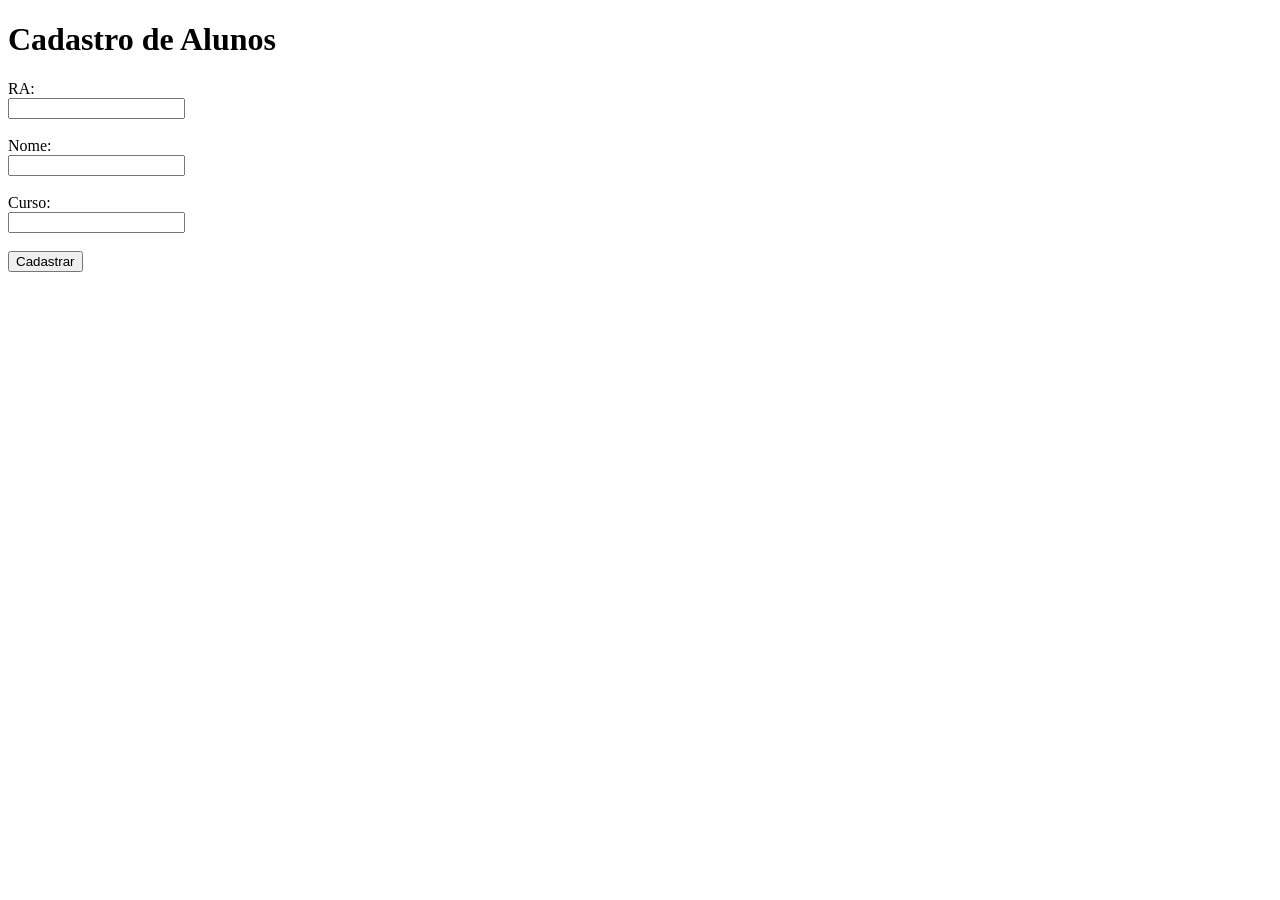
<file: 2024/PHP/index.html>
<!DOCTYPE html>
<html lang="en">
<head>
    <meta charset="UTF-8">
    <meta name="viewport" content="width=device-width, initial-scale=1.0">
    <title>Cadastro</title>
</head>
<body>
    <h1>Cadastro de Alunos</h1>
    <form action="cadastro.php" method="post">
        RA: <br>
        <input type="text" name="ra" id="">

        <br><br>

        Nome: <br>
        <input type="text" name="nome" id="">

        <br><br>
        
        Curso: <br>
        <input type="text" name="curso" id="">

        <br><br>
    
        <input type="submit" value="Cadastrar">
    </form>
</body>
</html>
</file>
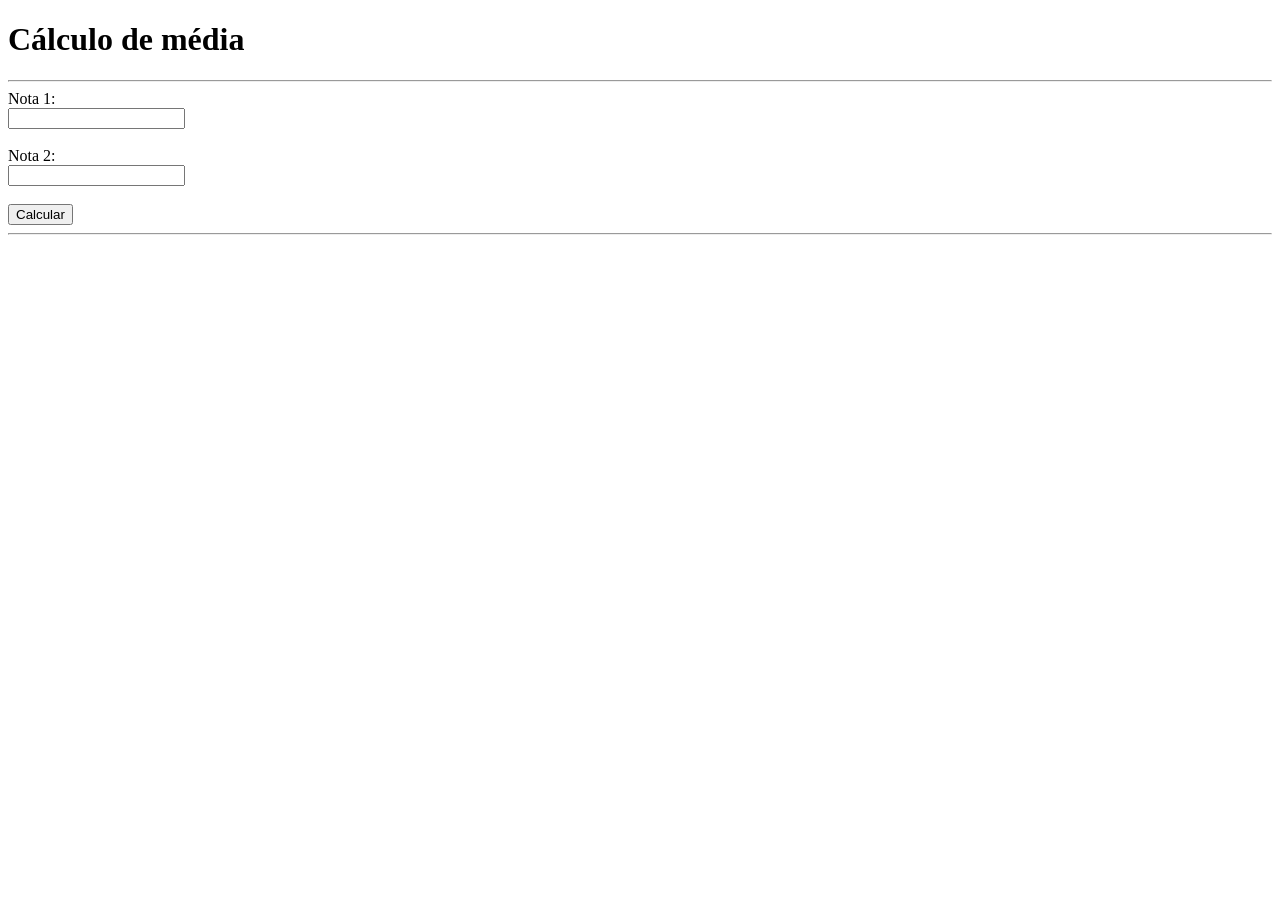
<file: 2024/PHP/ex002/index.html>
<!DOCTYPE html>
<html lang="en">
<head>
    <meta charset="UTF-8">
    <meta name="viewport" content="width=device-width, initial-scale=1.0">
    <title>Média</title>
</head>
<body>
    <h1>Cálculo de média</h1>
    <hr>
    <form action="calcularMedia.php" method="get">
        Nota 1: <br>
        <input type="text" name="nota1" id="nota1" required>

        <br><br>

        Nota 2: <br>
        <input type="text" name="nota2" id="nota2" required>
        <br><br>

        <input type="submit" value="Calcular">
        <hr>
    </form>
</body>
</html>
</file>
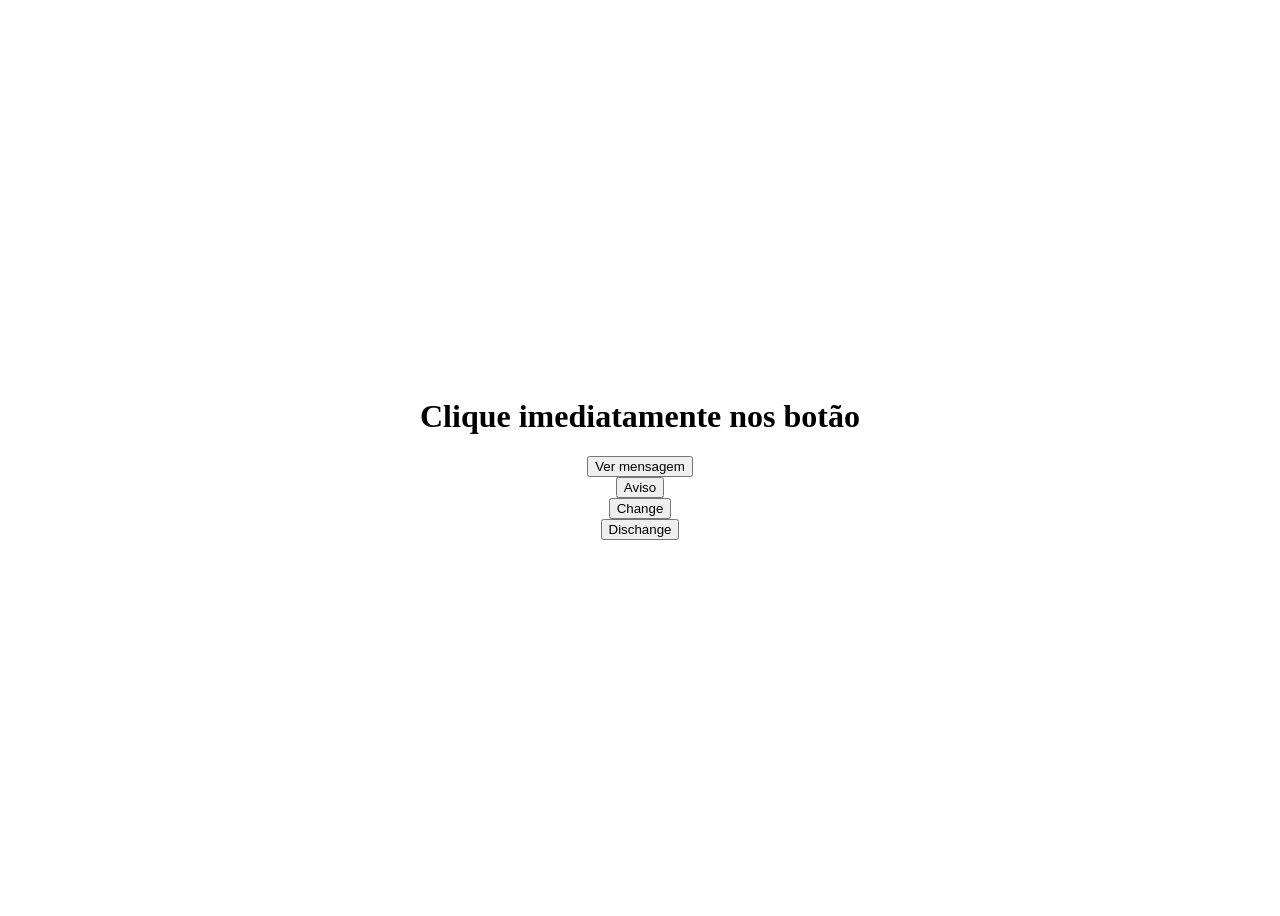
<file: ex001.html>
<!DOCTYPE html>
<html lang="en">
<head>
    <meta charset="UTF-8">
    <meta http-equiv="X-UA-Compatible" content="IE=edge">
    <meta name="viewport" content="width=device-width, initial-scale=1.0">
    <title>Java Script</title>
    <script src="script001.js"></script>
    <script>
        function msg(){
        alert("Não confie em botões alheios!");
    }
    </script> 
    <script>
       function msg2(){
        alert("Simplesmente um aviso");
       }
       
       
    </script>
    
</head>
<body>
    <div class="container" style="display: flex; align-items: center; justify-content: center; flex-direction: column; height: 100vh;">
        <h1 id="title">Clique imediatamente nos botão</h1>
        <input type="button" value="Ver mensagem" onclick="msg();">
        <input type="button" value="Aviso" onclick="msg2();">
        <input type="button" value="Change" onclick="change();">
        <input type="button" value="Dischange" onclick="dischange();">
    </div>
</body>


</html>
</file>
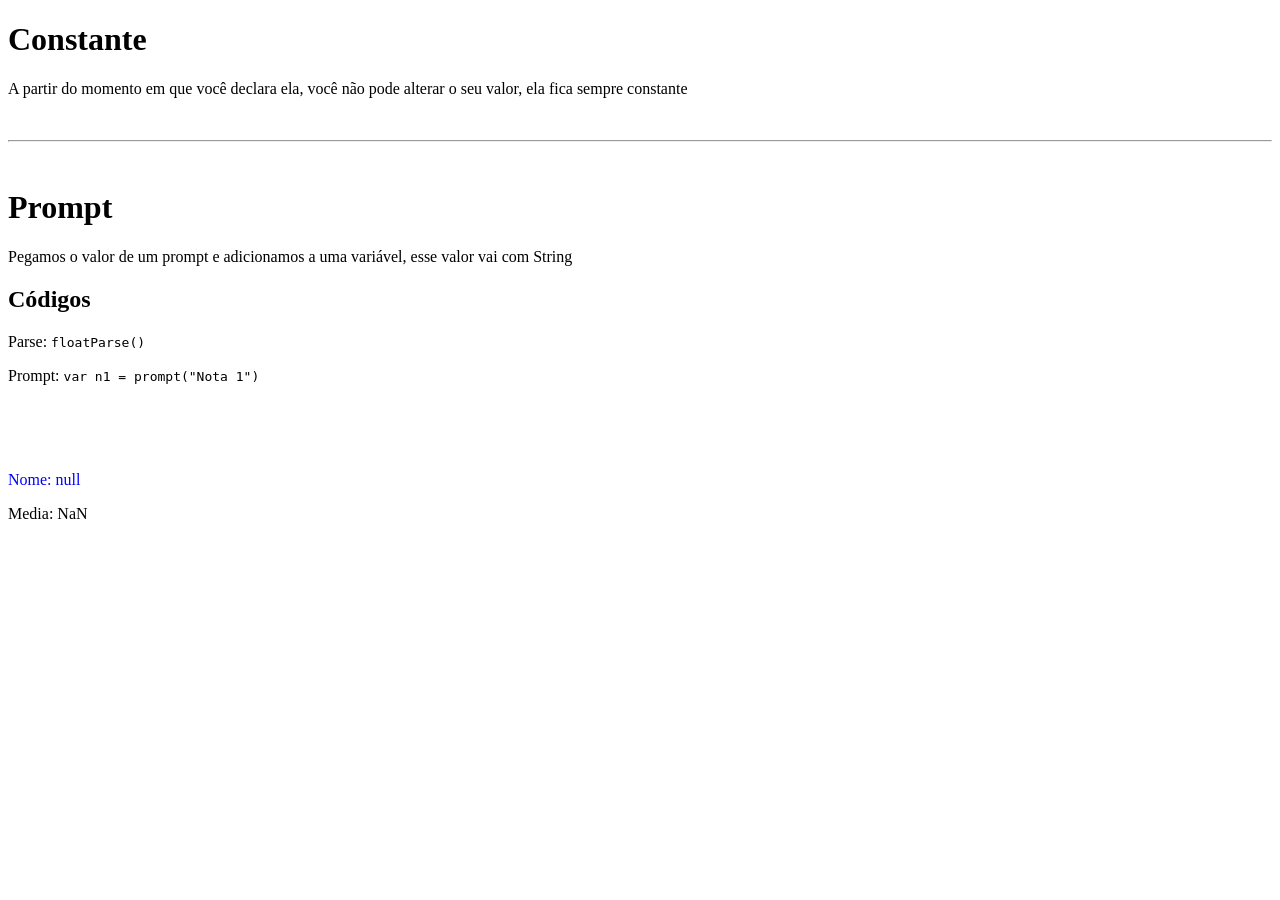
<file: ex002.html>
<!DOCTYPE html>
<html lang="en">
<head>
    <meta charset="UTF-8">
    <meta http-equiv="X-UA-Compatible" content="IE=edge">
    <meta name="viewport" content="width=device-width, initial-scale=1.0">
    <title>Constante</title>
    <script src="script002.js"></script>
    <style>
        #cor{
            color: blue;
        }
    </style>
</head>
<body>
    <h1>Constante</h1>
    <p>A partir do momento em que você declara ela, você não pode alterar o seu valor, ela fica sempre constante</p>
    
    <br><hr><br>

    <h1>Prompt</h1>
    <p>Pegamos o valor de um prompt e adicionamos a uma variável, esse valor vai com String</p>
    
    <h2>Códigos</h2>
    <p>Parse: <code>floatParse()</code></p>
    <p>Prompt: <code>var n1 = prompt("Nota 1")</code></p>
    
    <br><br><br>
    <script>calcularMedia()</script>
</body>
</html>
</file>
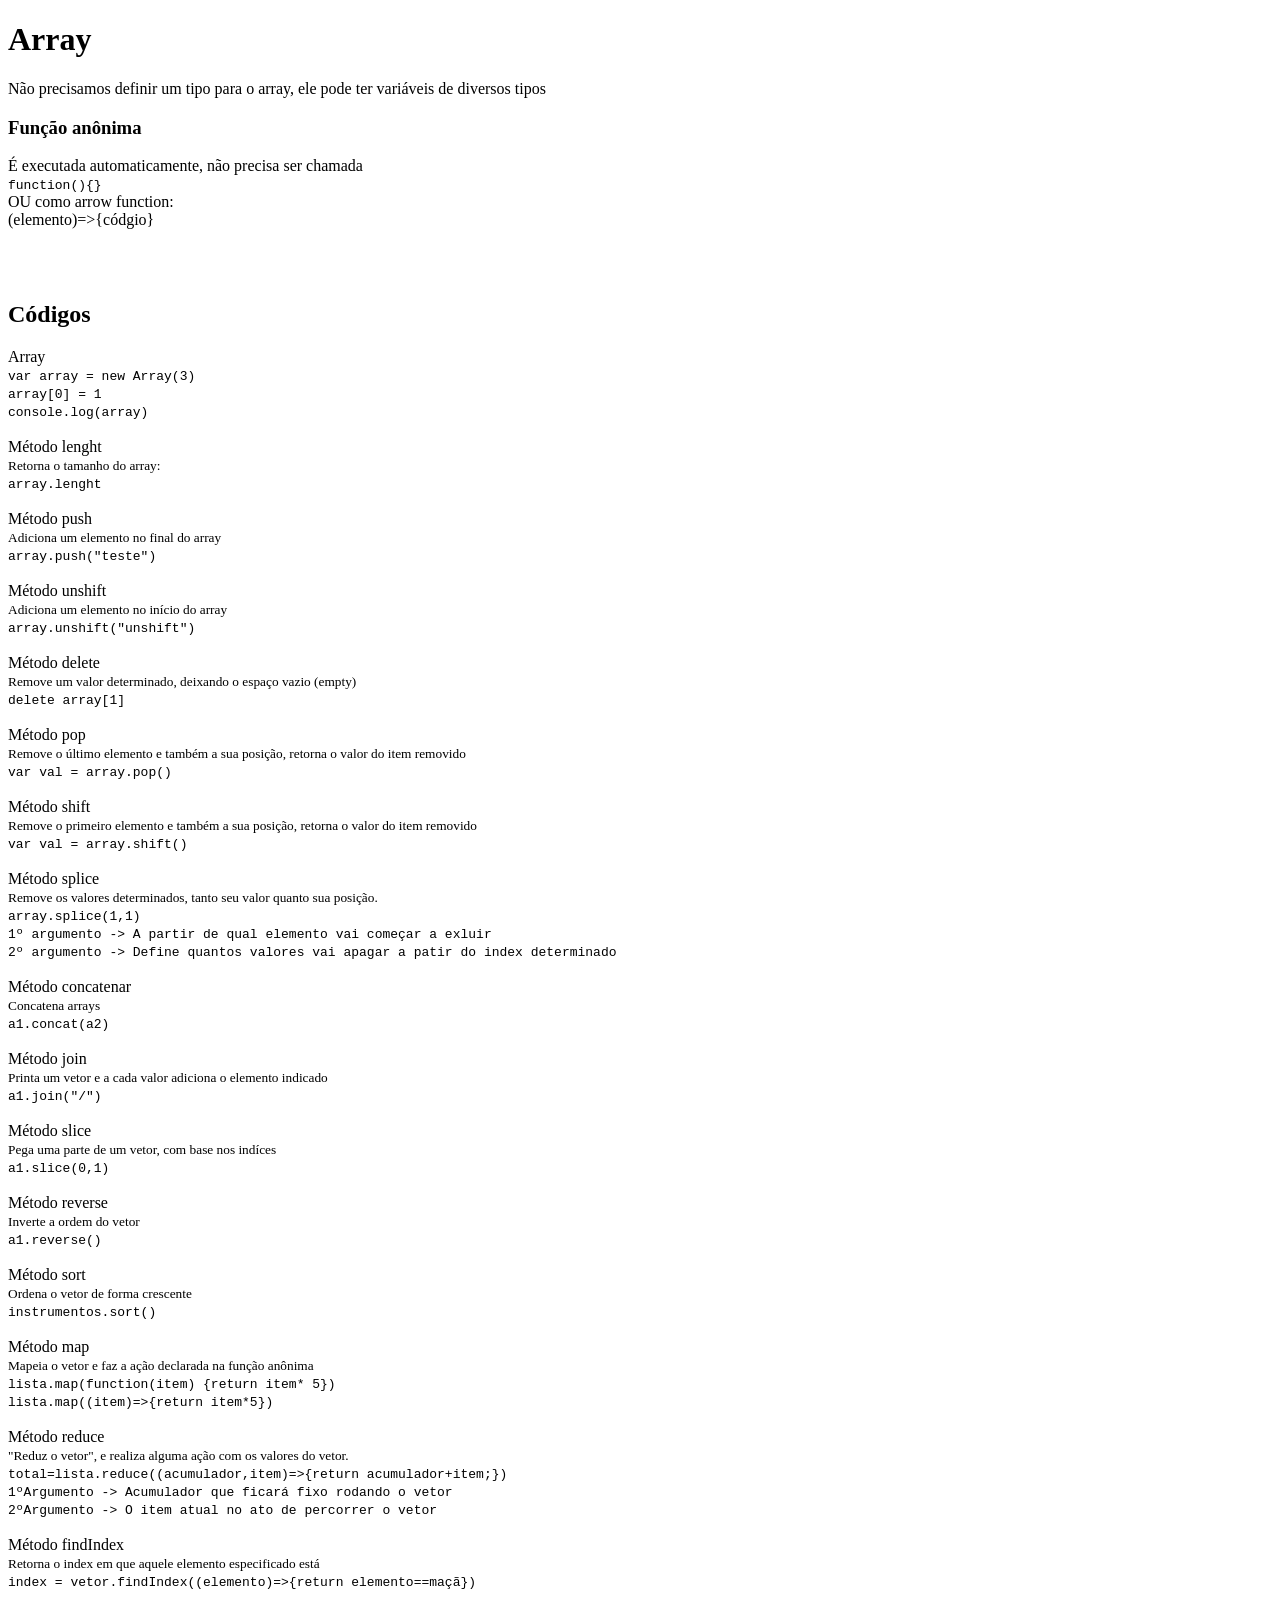
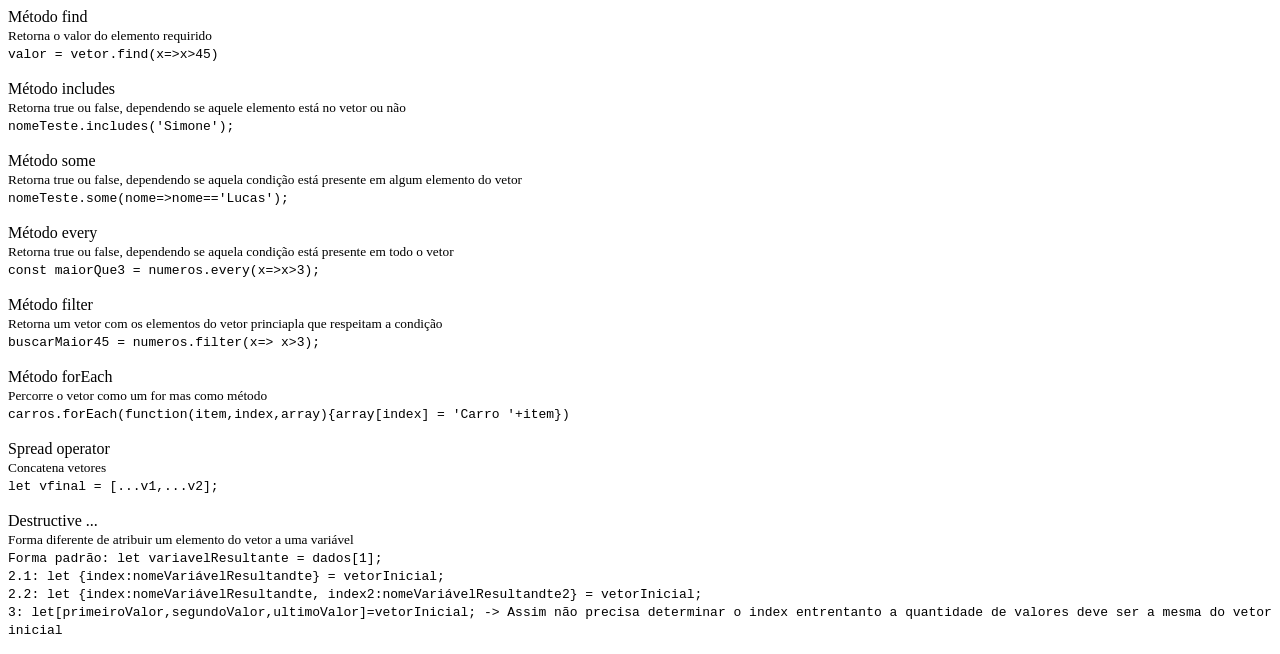
<file: ex003.html>
<!DOCTYPE html>
<html lang="en">
<head>
    <meta charset="UTF-8">
    <meta http-equiv="X-UA-Compatible" content="IE=edge">
    <meta name="viewport" content="width=device-width, initial-scale=1.0">
    <title>Array</title>
    <script src="script003.js"></script>
</head>
<body>
    <h1>Array</h1>
    <p>Não precisamos definir um tipo para o array, ele pode ter variáveis de diversos tipos</p>
    <h3>Função anônima</h3>
    <p>É executada automaticamente, não precisa ser chamada <br> <code>function(){}</code> <br> OU como arrow function: <br>(elemento)=>{códgio}</p>
    <br><br>

    <h2>Códigos</h2>
    <p>Array<br><code>var array = new Array(3)<br>array[0] = 1<br>console.log(array)</code><br><br>Método lenght<br> <small>Retorna o tamanho do array:</small> <br><code>array.lenght</code><br> <br>Método push <br> <small>Adiciona um elemento no final do array</small><br><code>array.push("teste")<br></code><br>Método unshift <br> <small>Adiciona um elemento no início do array</small><br><code>array.unshift("unshift")</code><br><br>Método delete <br><small>Remove um valor determinado, deixando o espaço vazio (empty) <br></small><code>delete array[1]</code><br><br>Método pop<br><small>Remove o último elemento e também a sua posição, retorna o valor do item removido <br></small><code>var val = array.pop()</code><br><br>Método shift<br><small>Remove o primeiro elemento e também a sua posição, retorna o valor do item removido <br></small><code>var val = array.shift()</code><br><br>Método splice<br><small>Remove os valores determinados, tanto seu valor quanto sua posição.<br></small><code>array.splice(1,1) <br>1º argumento -> A partir de qual elemento vai começar a exluir <br> 2º argumento -> Define quantos valores vai apagar a patir do index determinado</code><br><br>Método concatenar <br><small>Concatena arrays</small><br><code>a1.concat(a2)</code><br><br>Método join <br><small>Printa um vetor e a cada valor adiciona o elemento indicado</small><br><code>a1.join("/")</code><br><br>Método slice <br><small>Pega uma parte de um vetor, com base nos indíces</small><br><code>a1.slice(0,1)</code><br><br>Método reverse <br><small>Inverte a ordem do vetor</small><br><code>a1.reverse()</code><br><br>Método sort <br><small>Ordena o vetor de forma crescente</small><br><code>instrumentos.sort()</code><br><br>Método map<br><small>Mapeia o vetor e faz a ação declarada na função anônima</small><br><code>lista.map(function(item) {return item* 5})</code><br><code>lista.map((item)=>{return item*5})</code><br><br>Método reduce<br><small>"Reduz o vetor", e realiza alguma ação com os valores do vetor.</small><br><code>total=lista.reduce((acumulador,item)=>{return acumulador+item;}) <br> 1ºArgumento -> Acumulador que ficará fixo rodando o vetor <br> 2ºArgumento -> O item atual no ato de percorrer o vetor</code><br><br>Método findIndex<br><small>Retorna o index em que aquele elemento especificado está</small><br><code>index = vetor.findIndex((elemento)=>{return elemento==maçã})</code><br><br>Método find<br><small>Retorna o valor do elemento requirido</small><br><code>valor = vetor.find(x=>x>45)</code><br><br>Método includes<br><small>Retorna true ou false, dependendo se aquele elemento está no vetor ou não</small><br><code>nomeTeste.includes('Simone');</code><br><br>Método some<br><small>Retorna true ou false, dependendo se aquela condição está presente em algum elemento do vetor</small><br><code>nomeTeste.some(nome=>nome=='Lucas');</code><br><br>Método every<br><small>Retorna true ou false, dependendo se aquela condição está presente em todo o vetor</small><br><code>const maiorQue3 = numeros.every(x=>x>3);</code><br><br>Método filter<br><small>Retorna um vetor com os elementos do vetor princiapla que respeitam a condição</small><br><code>buscarMaior45 = numeros.filter(x=> x>3);</code><br><br>Método forEach<br><small>Percorre o vetor como um for mas como método</small><br><code>carros.forEach(function(item,index,array){array[index] = 'Carro '+item})</code><br><br>Spread operator<br><small>Concatena vetores</small><br><code>let vfinal = [...v1,...v2];</code><br><br>Destructive ...<br><small>Forma diferente de atribuir um elemento do vetor a uma variável</small><br><code>Forma padrão: let variavelResultante = dados[1]; <br> 2.1: let {index:nomeVariávelResultandte} = vetorInicial; <br>2.2: let {index:nomeVariávelResultandte, index2:nomeVariávelResultandte2} = vetorInicial; <br>3: let[primeiroValor,segundoValor,ultimoValor]=vetorInicial; -> Assim não precisa determinar o index entrentanto a quantidade de valores deve ser a mesma do vetor inicial</code></p>
</body>
</html>
</file>
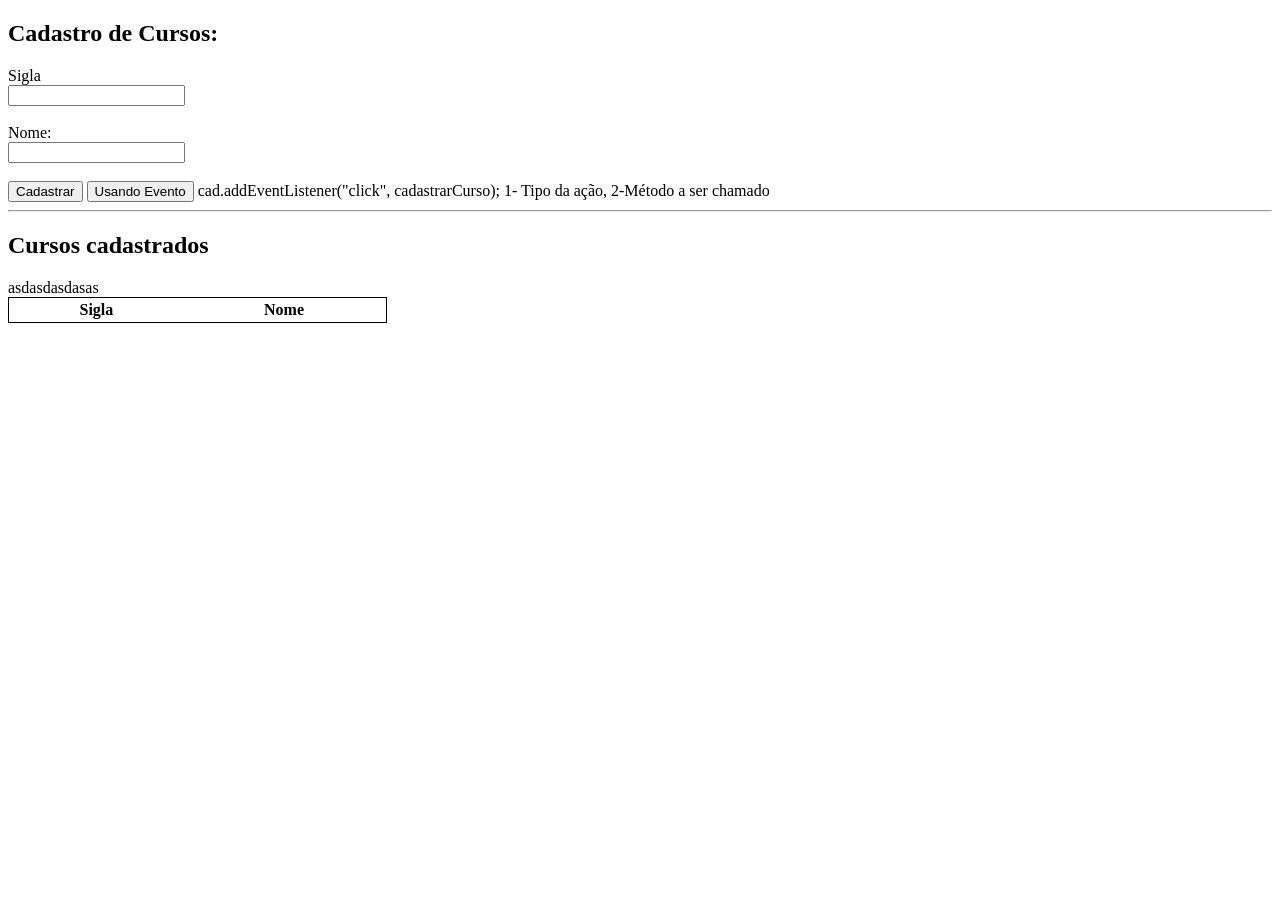
<file: ex005.html>
<!DOCTYPE html>
<html lang="en">
<head>
    <meta charset="UTF-8">
    <meta http-equiv="X-UA-Compatible" content="IE=edge">
    <meta name="viewport" content="width=device-width, initial-scale=1.0">
    <title>Objetos - Structure</title>
    <script src="script005.js"></script>
    <style>
        td{
            border: 1px solid black;
            width: 50%;
        }
    </style>
</head>
<body>
    <h2>Cadastro de Cursos: </h2>

    <form action="">
        Sigla <br>
        <input type="text" id="sigla">
        <br><br>
        Nome: <br>
        <input type="text" id="nome">
        <br><br>

        <input type="button" value="Cadastrar" onclick="cadastrarCurso();">
        <input type="button" value="Usando Evento" id="cadastrar"> <span>cad.addEventListener("click", cadastrarCurso); 1- Tipo da ação, 2-Método a ser chamado</span>
    </form>

    <hr>

    <h2>Cursos cadastrados</h2>
    <table id="tabelaCurso" style="border: 1px solid black; width: 30%;">
        <tr>
            <th>Sigla</th>
            <th>Nome</th>
        </tr>

    asdasdasdasas
    
    <script>
        
    var cad = document.getElementById("cadastrar");
    cad.addEventListener("click", cadastrarCurso);
    </script>
</body>
</html>
</file>
